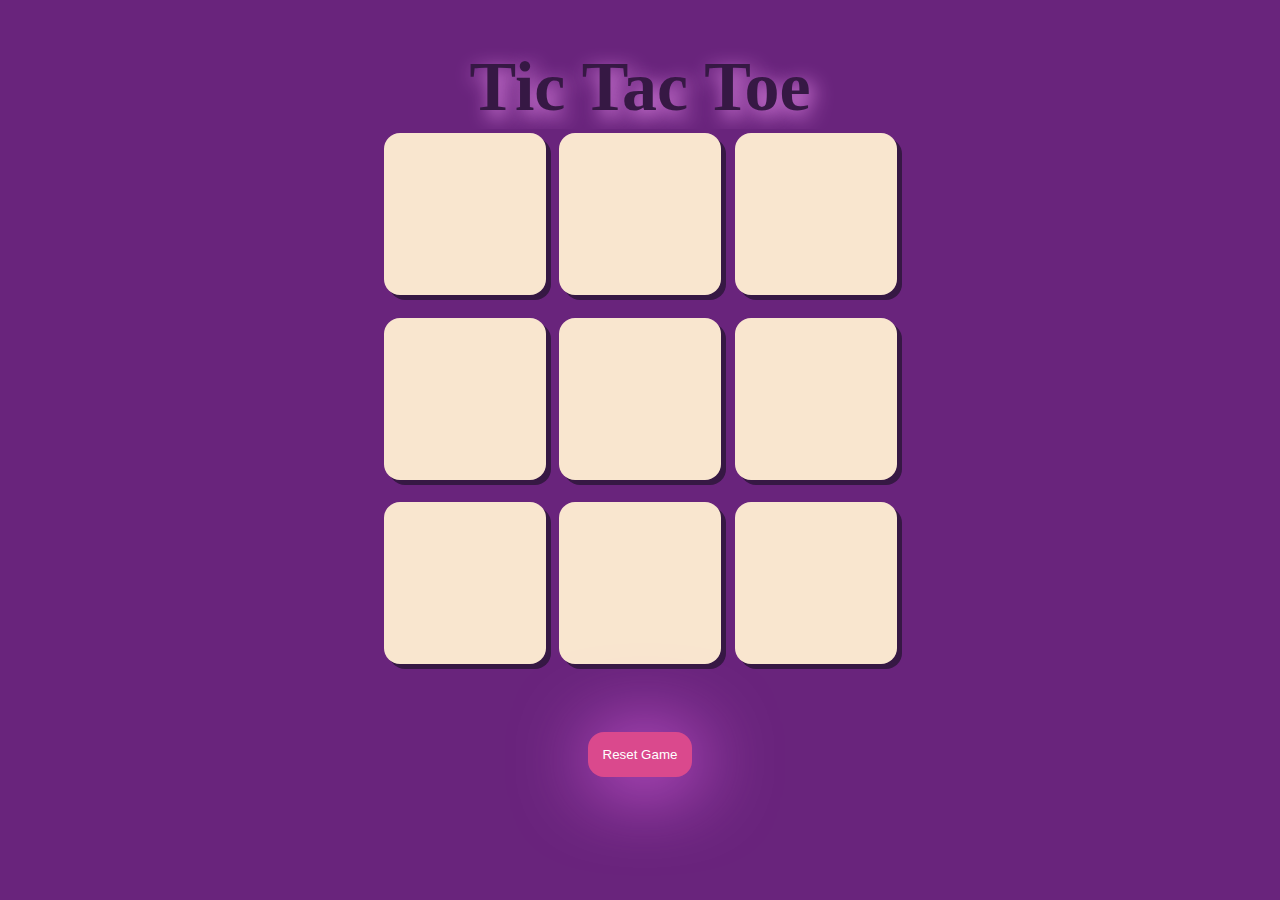
<file: Tic Tac Toe.html>
<!DOCTYPE html>
<html lang="en">
<head>
    <meta charset="UTF-8">
    <meta name="viewport" content="width=device-width, initial-scale=1.0">
    <title>Tic Tac Toe</title>
    <link rel="stylesheet" href="Tic Tac Toe.css">
</head>
<body>
    <h1>Tic Tac Toe</h1>
    <div id="container" class="declare">
        <div id="game">
            <button class="btn O X"></button>
            <button class="btn O X"></button> 
            <button class="btn O X"></button>
            <button class="btn O X"></button>
            <button class="btn O X"></button>
            <button class="btn O X"></button>
            <button class="btn O X"></button>
            <button class="btn O X"></button>
            <button class="btn O X"></button>
         </div>
    </div>
    <button id="reset-btn">Reset Game</button>
    <script src="Tic Tac Toe.js"></script>
</body>
</html>
</file>
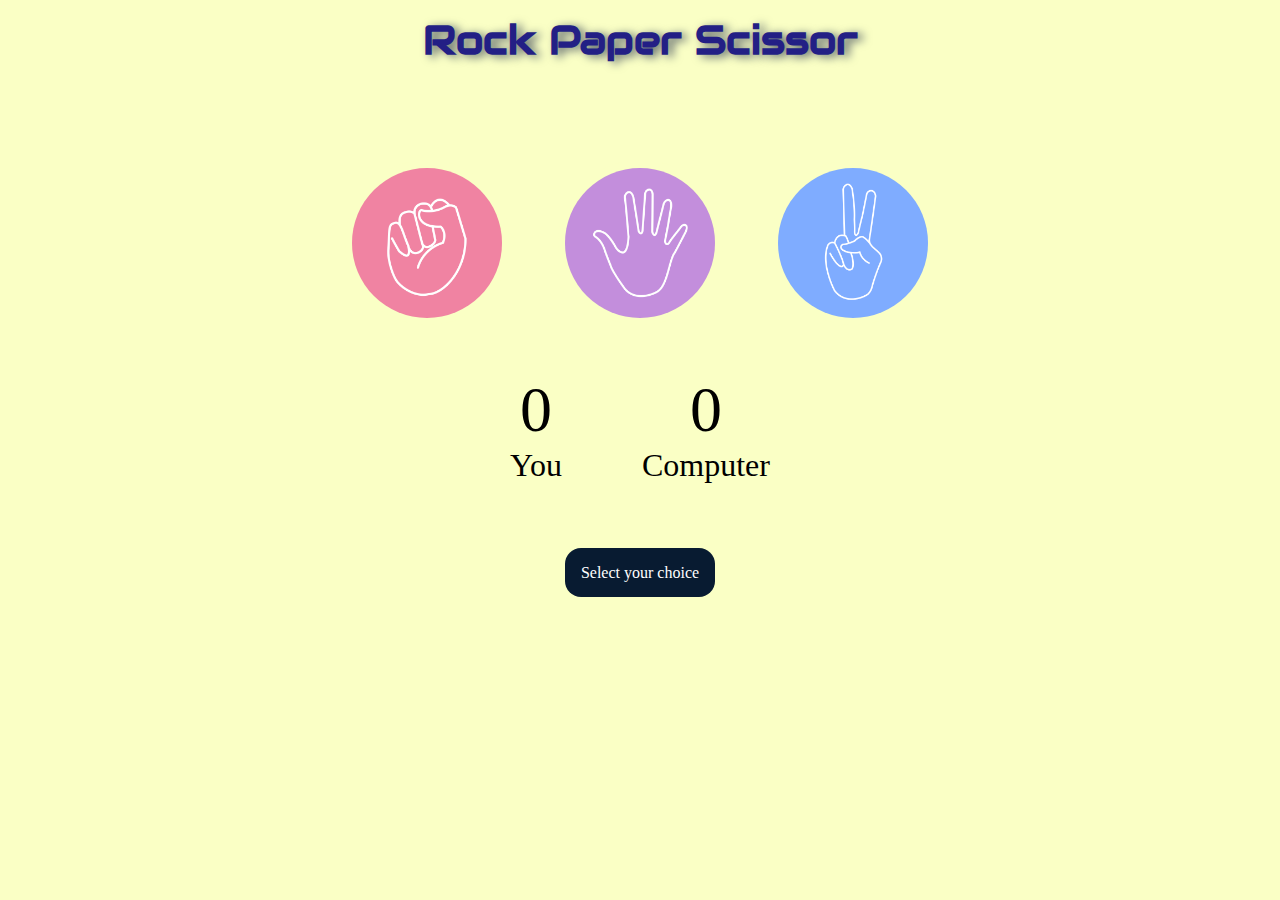
<file: RockPaperScissors/RockPaperScissors.html>
<!DOCTYPE html>
<html lang="en">
<head>
    <meta charset="UTF-8">
    <meta name="viewport" content="width=device-width, initial-scale=1.0">
    <title>Rock Paper Scissor Game</title>
    <link rel="stylesheet" href="RockPaperScissors.css">
    <link rel="stylesheet" href="https://fonts.googleapis.com/css?family=Audiowide">
    <style>
        h1{
            font-family: "Audiowide", sans-serif;
        }
    </style>
</head>
<body>
    <h1 id="heading">Rock Paper Scissor</h1>
    <div id="choice-section">
        <div class="choice"id="rock">
            <img src="rock.png" alt="Rock">
        </div>
        <div class="choice" id="paper">
            <img src="paper.png" alt="Paper">
        </div>
        <div class="choice" id="scissor">
            <img src="scissors.png" alt="Scissor">
        </div>
    </div>
    <div id="score-board">
        <div  id="score">
            <p id="user-score">0</p>
            <p>You</p>
        </div>                
        <div id="score">
            <p id="comp-score">0</p>
            <p>Computer</p> 
        </div>
    </div>
    <div id="msg-container">
        <p id="msg">Select your choice</p>
    </div>
    <script src="RockPaperScissors.js"></script>
</body>
</html>
</file>
<file: Tic Tac Toe.css>
*
{
    text-align: center;
    background-color:#69247C
}
h1
{
    color:#361844;
    font-size: 70px;
    font-weight: 900;
    font-family: 'Brush Script MT', cursive;
    text-shadow:5px 6px 20px #f193f4;
    
}
#container
{
    height: 50vh;
    display: flex;
    justify-content: center;
    align-items: center;
}
#game
{
    height: 60vmin;
    width: 60vmin;
    display: flex;
    flex-wrap: wrap;
    justify-content: center;
    align-items: center;
    gap: 1.5vmin;
}
.btn
{
    height: 18vmin;
    width: 18vmin;
    border: none;
    background-color: #F9E6CF;
    border-radius: 1rem;
    color: #69247C;
    font-size: 50px;
    font-weight: bolder;
    box-shadow: 5px 5px 0px #361844;
}
.btn:hover
{
    background-color: #edcca5;
}
#reset-btn
{
    color: white;
    background-color:#DA498D;
    margin: 12vmin;
    border: none;
    border-radius: 1rem;
    padding: 15px;
    box-shadow:5px 5px 80px #f36df8;
}
#reset-btn:hover
{
    color: white;
    background-color:#de2b7f;
    margin: 12vmin;
    border: none;
    border-radius: 1rem;
    padding: 13px;
}
#reset-btn:active
{
    color: rgb(255, 255, 255);
    background-color:#a45b7d61;
    margin: 12vmin;
    border: none;
    border-radius: 1rem;
    padding: 10px;  
}
.O{
    color:rgb(255, 255, 255);
    background-color:#DA498D;
}
.X
{
    color:rgb(255, 255, 255);
    background-color:rgba(140, 74, 26, 0.4);
}
.declare
{
    filter: blur(5px);
}
</file>
<file: RockPaperScissors/RockPaperScissors.css>
*
{
    margin:0;
    padding:0;
    text-align: center;
    background-color: #FAFFC5;
}
h1
{
    text-align: center;
    height: 5rem;
    line-height: 5rem;
    font-family: "fantasy";
    color: #231f85;
    font-size: 40px;
    text-shadow: 5px 2px 10px #5E686D;
}
.choice{
    height: 165px;
    width: 165px;
    border-radius: 50%;
    display: flex;
    justify-content: center;
    align-items: center; 
    
}
.choice:hover{
    background-color: black;
    border-radius: 50%;
    cursor: pointer;
    box-shadow: 0 0 10px rgb(0, 0, 0);
}
img{
    height: 150px;
    width: 150px;
    object-fit: cover;
    border-radius: 50%;
}
#choice-section
{
    display:flex;
    justify-content: center;
    align-items: center;
    gap: 3rem;
    margin-top: 5rem;
}
#score-board
{
    display: flex;
    justify-content: center;
    align-items: center;
    font-size: 2rem;
    margin-top: 3rem;
    gap:5rem;
}
#user-score , #comp-score
{
    font-size: 4rem;
}
#msg-container
{
    margin-top: 5rem;
}
#msg
{
    background-color: #081b31;
    color: #fff;
    display: inline;
    padding:1rem;
    border-radius: 1rem;
}
</file>
